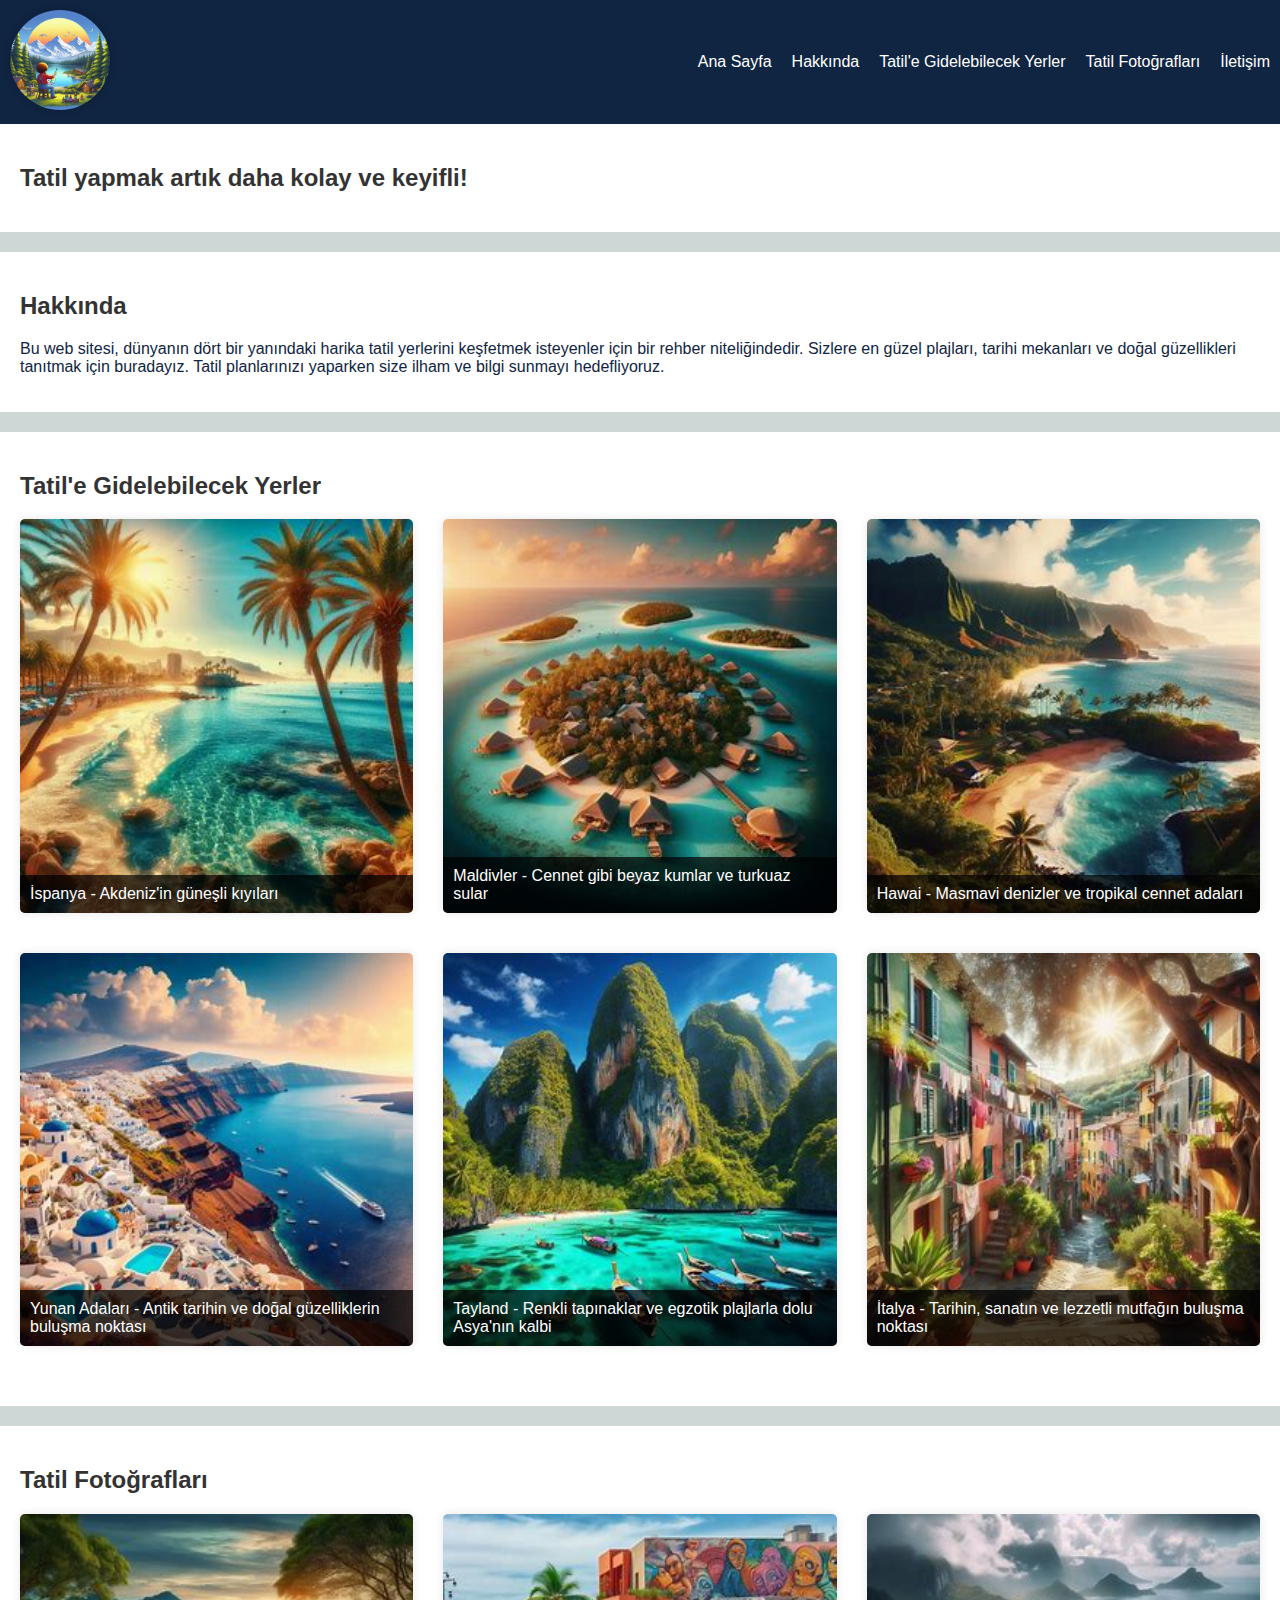
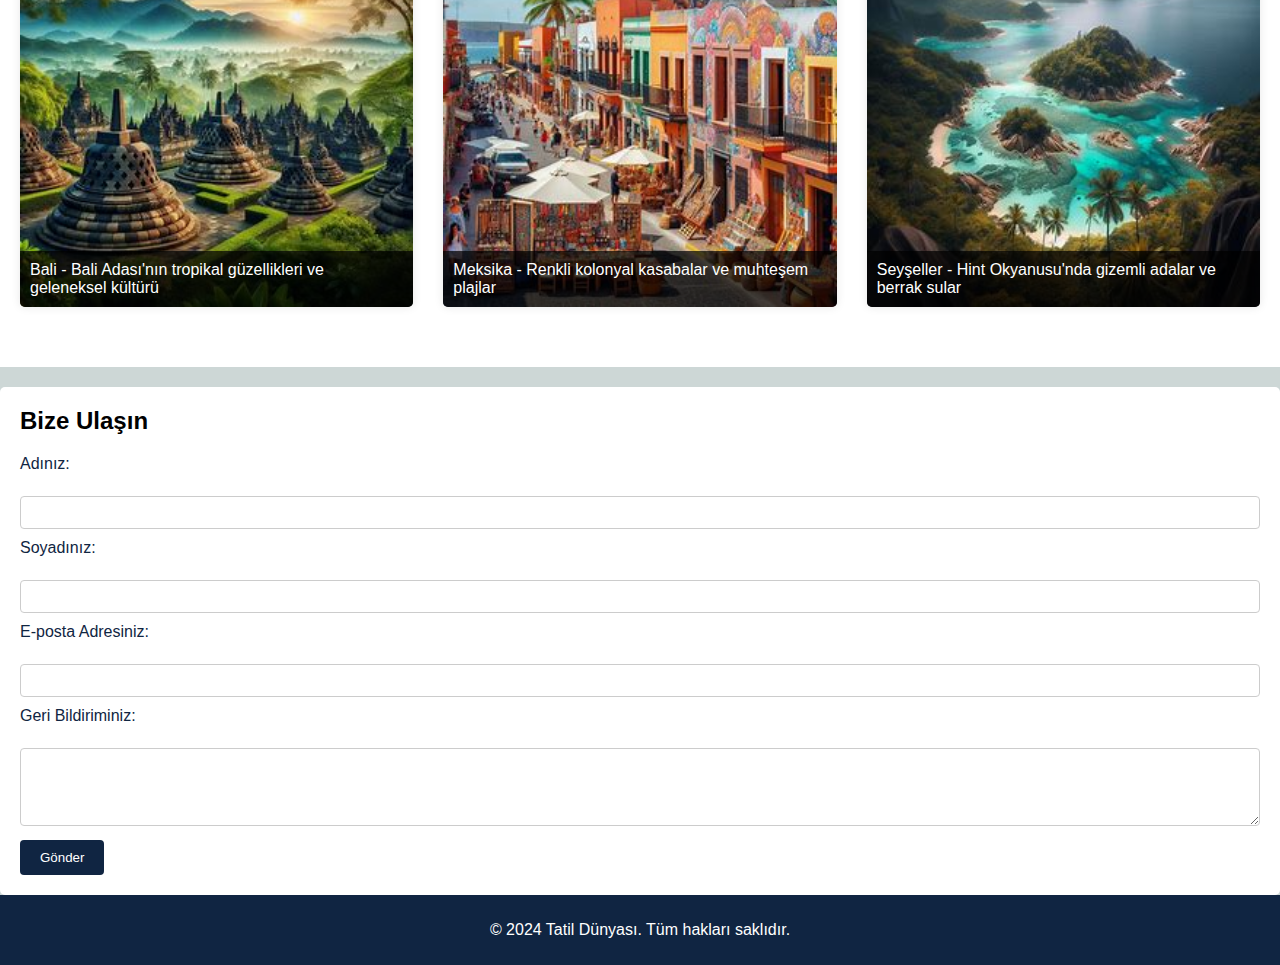
<file: GlobalAIHub_Project(Düzenleme Yapılmış Hali)/index.html>
<!DOCTYPE html>
<html lang="en">
<head>
    <meta charset="UTF-8">
    <meta name="viewport" content="width=device-width, initial-scale=1.0">
    <link rel="stylesheet" href="styles.css">
    <title>Tatil Dünyası</title>
</head>
<body>
    <header>
        <div class="logo">
            <img src="logo.jpg" alt="Logo" width="200" height="300">
        </div>
        <div class="site-name">
            <h1>Tatil Dünyası</h1>
        </div>
        <nav>
            <ul>
                <li><a href="#anasayfa">Ana Sayfa</a></li>
                <li><a href="#hakkinda">Hakkında</a></li>
                <li><a href="#tatil-gidilecek-yerler">Tatil'e Gidelebilecek Yerler</a></li>
                <li><a href="#tatil-fotograflari">Tatil Fotoğrafları</a></li>
                <li><a href="#bilgi-formu">İletişim</a></li>
            </ul>
        </nav>
    </header>

    <section id="anasayfa">
        <h2>Tatil yapmak artık daha kolay ve keyifli!</h2>
    </section>

    <section id="hakkinda">
        <h2>Hakkında</h2>
        <p>Bu web sitesi, dünyanın dört bir yanındaki harika tatil yerlerini keşfetmek isteyenler için bir rehber niteliğindedir. Sizlere en güzel plajları, tarihi mekanları ve doğal güzellikleri tanıtmak için buradayız. Tatil planlarınızı yaparken size ilham ve bilgi sunmayı hedefliyoruz.</p>
    </section>

    <section id="tatil-gidilecek-yerler">
        <h2>Tatil'e Gidelebilecek Yerler</h2>
        <div class="gallery">
            <div class="group">
                <div class="image">
                    <img src="tatil1.jpg" alt="Tatil 1">
                    <div class="overlay">İspanya - Akdeniz'in güneşli kıyıları</div>
                </div>
                <div class="image">
                    <img src="tatil2.jpg" alt="Tatil 2">
                    <div class="overlay">Maldivler - Cennet gibi beyaz kumlar ve turkuaz sular</div>
                </div>
                <div class="image">
                    <img src="tatil3.jpg" alt="Tatil 3">
                    <div class="overlay">Hawai - Masmavi denizler ve tropikal cennet adaları</div>
                </div>
            </div>
            <div class="group">
                <div class="image">
                    <img src="tatil4.jpg" alt="Tatil 4">
                    <div class="overlay">Yunan Adaları - Antik tarihin ve doğal güzelliklerin buluşma noktası</div>
                </div>
                <div class="image">
                    <img src="tatil5.jpg" alt="Tatil 5">
                    <div class="overlay">Tayland - Renkli tapınaklar ve egzotik plajlarla dolu Asya'nın kalbi</div>
                </div>
                <div class="image">
                    <img src="tatil6.jpg" alt="Tatil 6">
                    <div class="overlay">İtalya - Tarihin, sanatın ve lezzetli mutfağın buluşma noktası</div>
                </div>
            </div>
        </div>
    </section>

    <section id="tatil-fotograflari">
        <h2>Tatil Fotoğrafları</h2>
        <div class="gallery">
            <div class="group">
                <div class="image">
                    <img src="tatil7.jpg" alt="Tatil 7">
                    <div class="overlay">Bali - Bali Adası'nın tropikal güzellikleri ve geleneksel kültürü</div>
                </div>
                <div class="image">
                    <img src="tatil8.jpg" alt="Tatil 8">
                    <div class="overlay">Meksika - Renkli kolonyal kasabalar ve muhteşem plajlar</div>
                </div>
                <div class="image">
                    <img src="tatil9.jpg" alt="Tatil 9">
                    <div class="overlay">Seyşeller - Hint Okyanusu'nda gizemli adalar ve berrak sular</div>
                </div>
            </div>
        </div>
    </section>

    <div id="bilgi-formu">
        <h2>Bize Ulaşın</h2>
        <form action="#" method="post">
            <label for="ad">Adınız:</label><br>
            <input type="text" id="ad" name="ad" required><br>
            <label for="ad">Soyadınız:</label><br>
            <input type="text" id="ad" name="soyad" required><br>
            <label for="email">E-posta Adresiniz:</label><br>
            <input type="email" id="email" name="email" required><br>
            <label for="mesaj">Geri Bildiriminiz:</label><br>
            <textarea id="mesaj" name="mesaj" rows="4" cols="50" required></textarea><br>
            <input type="submit" value="Gönder">
        </form>
    </div>

    <!-- Diğer bölümler buraya eklenecek -->

    <footer>
        <p>&copy; 2024 Tatil Dünyası. Tüm hakları saklıdır.</p>
    </footer>
</body>
</html>
</file>
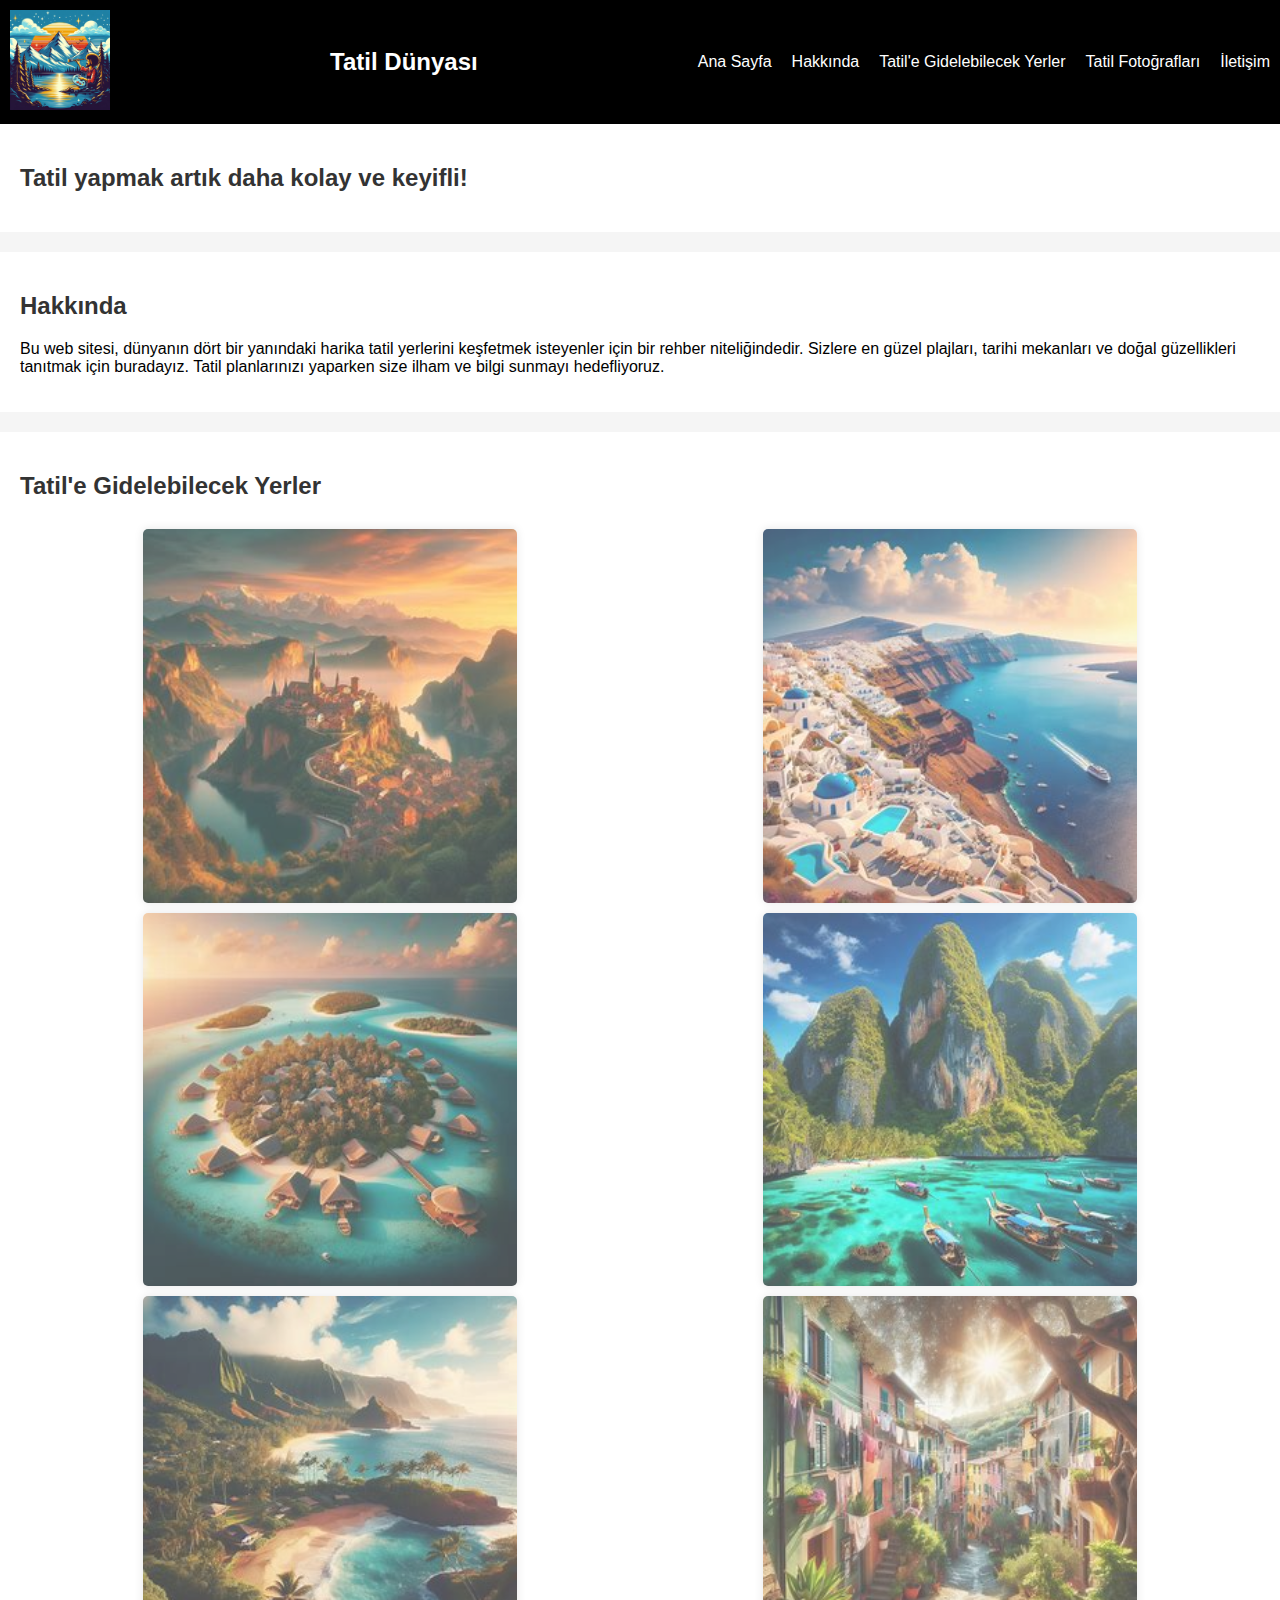
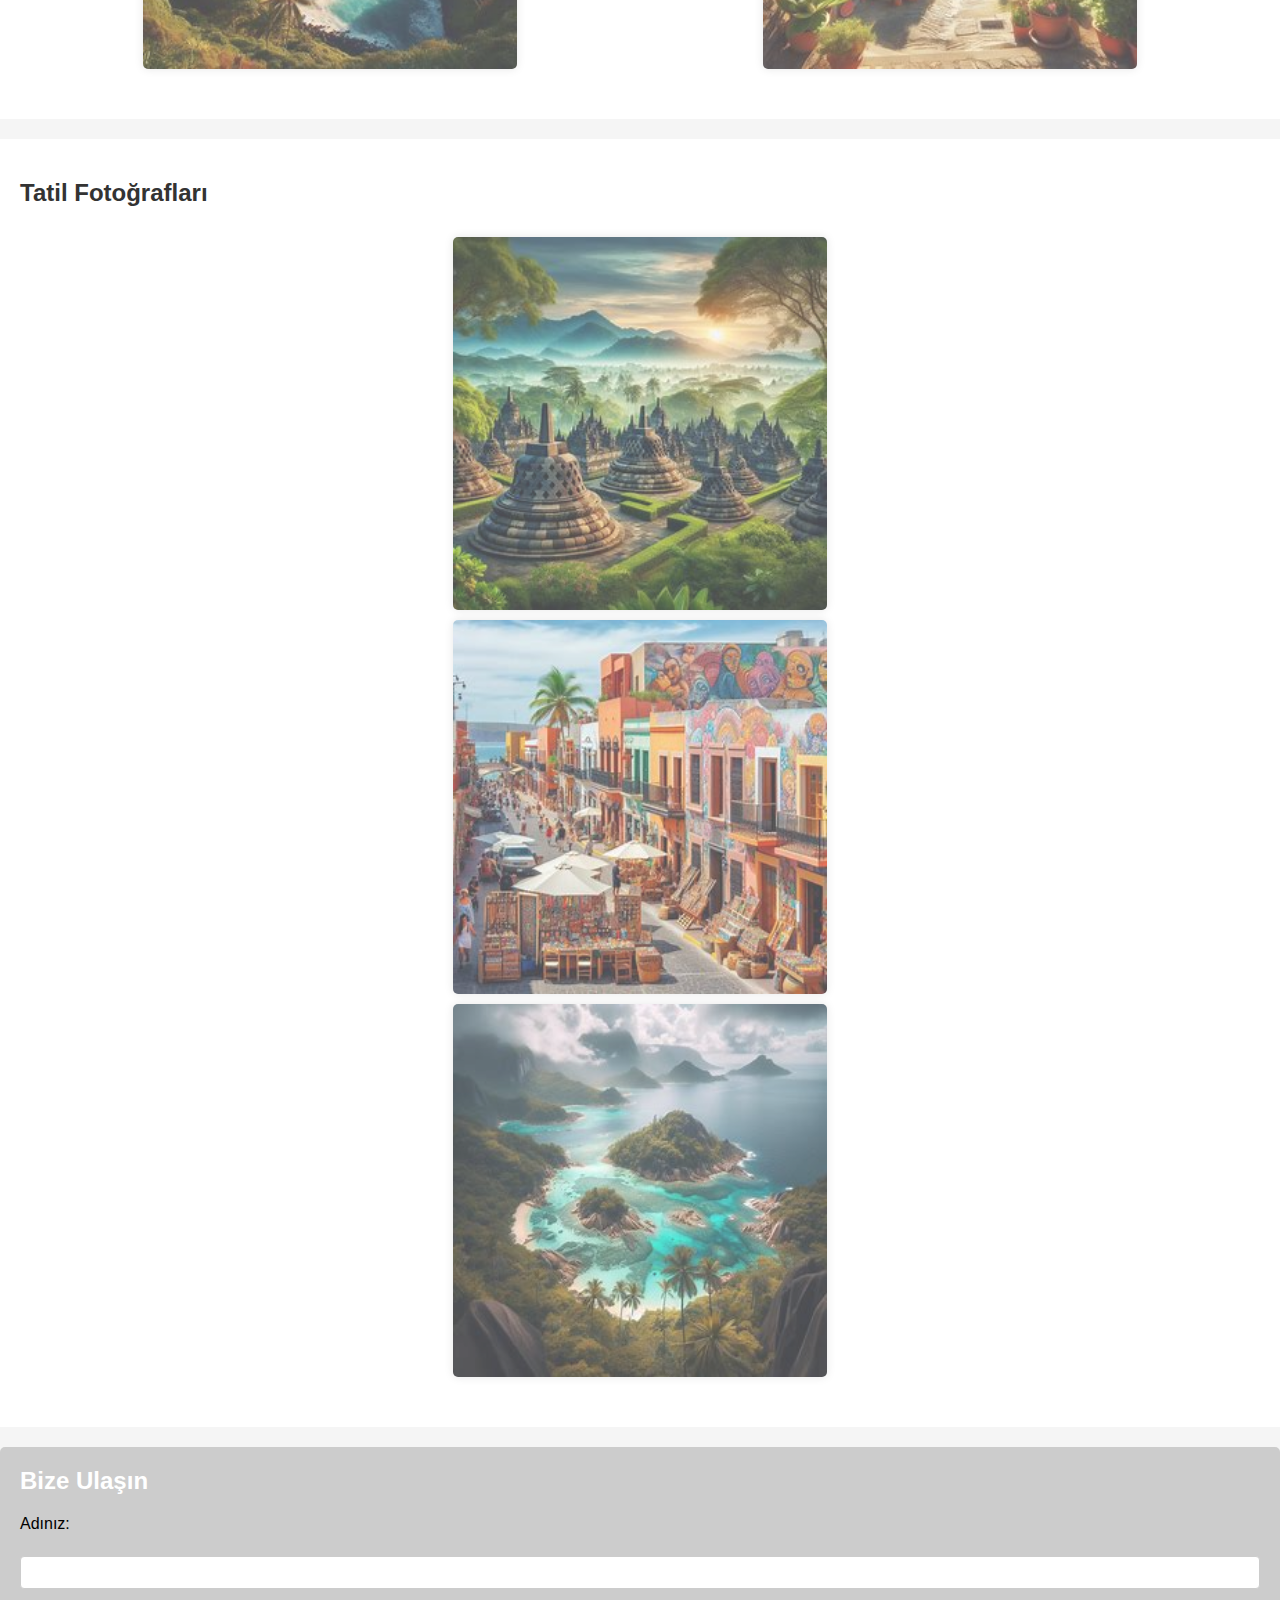
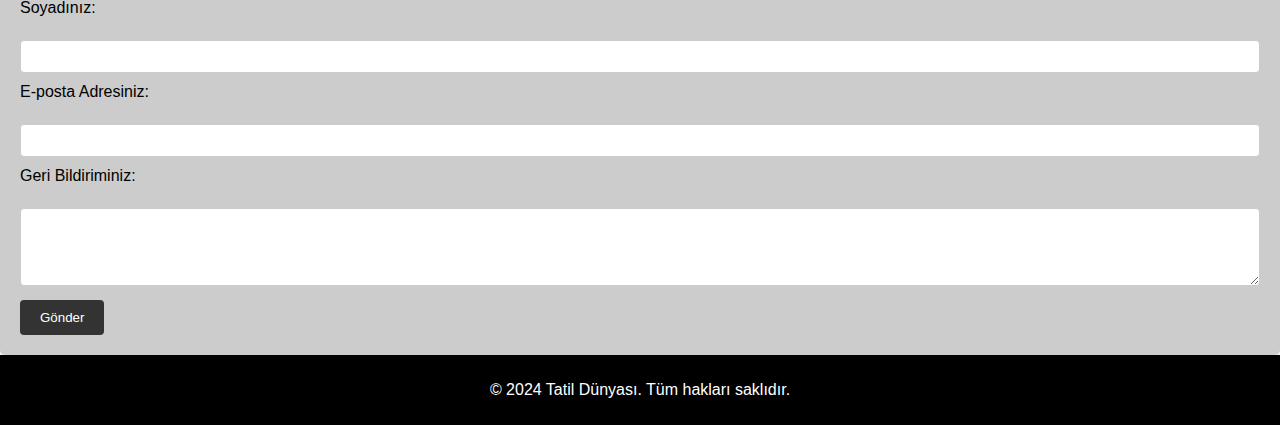
<file: GlobalAIHub_Project(İlk Hali)/index.html>
<!DOCTYPE html>
<html lang="en">
<head>
    <meta charset="UTF-8">
    <meta name="viewport" content="width=device-width, initial-scale=1.0">
    <link rel="stylesheet" href="styles.css">
    <title>Tatil Dünyası</title>
</head>
<body>
    <header>
        <div class="logo">
            <img src="logo.jpg" alt="Logo" width="200" height="300">
        </div>
        <div class="site-name">
            <h1>Tatil Dünyası</h1>
        </div>
        <nav>
            <ul>
                <li><a href="#anasayfa">Ana Sayfa</a></li>
                <li><a href="#hakkinda">Hakkında</a></li>
                <li><a href="#tatil-gidilecek-yerler">Tatil'e Gidelebilecek Yerler</a></li>
                <li><a href="#tatil-fotograflari">Tatil Fotoğrafları</a></li>
                <li><a href="#bilgi-formu">İletişim</a></li>
            </ul>
        </nav>
    </header>

    <section id="anasayfa">
        <h2>Tatil yapmak artık daha kolay ve keyifli!</h2>
    </section>

    <section id="hakkinda">
        <h2>Hakkında</h2>
        <p>Bu web sitesi, dünyanın dört bir yanındaki harika tatil yerlerini keşfetmek isteyenler için bir rehber niteliğindedir. Sizlere en güzel plajları, tarihi mekanları ve doğal güzellikleri tanıtmak için buradayız. Tatil planlarınızı yaparken size ilham ve bilgi sunmayı hedefliyoruz.</p>
    </section>

    <section id="tatil-gidilecek-yerler">
        <h2>Tatil'e Gidelebilecek Yerler</h2>
        <div class="gallery">
            <div class="group">
                <div class="image">
                    <img src="tatil1.jpg" alt="Tatil 1">
                    <div class="overlay">İspanya - Akdeniz'in güneşli kıyıları</div>
                </div>
                <div class="image">
                    <img src="tatil2.jpg" alt="Tatil 2">
                    <div class="overlay">Maldivler - Cennet gibi beyaz kumlar ve turkuaz sular</div>
                </div>
                <div class="image">
                    <img src="tatil3.jpg" alt="Tatil 3">
                    <div class="overlay">Hawai - Masmavi denizler ve tropikal cennet adaları</div>
                </div>
            </div>
            <div class="group">
                <div class="image">
                    <img src="tatil4.jpg" alt="Tatil 4">
                    <div class="overlay">Yunan Adaları - Antik tarihin ve doğal güzelliklerin buluşma noktası</div>
                </div>
                <div class="image">
                    <img src="tatil5.jpg" alt="Tatil 5">
                    <div class="overlay">Tayland - Renkli tapınaklar ve egzotik plajlarla dolu Asya'nın kalbi</div>
                </div>
                <div class="image">
                    <img src="tatil6.jpg" alt="Tatil 6">
                    <div class="overlay">İtalya - Tarihin, sanatın ve lezzetli mutfağın buluşma noktası</div>
                </div>
            </div>
        </div>
    </section>

    <section id="tatil-fotograflari">
        <h2>Tatil Fotoğrafları</h2>
        <div class="gallery">
            <div class="group">
                <div class="image">
                    <img src="tatil7.jpg" alt="Tatil 7">
                    <div class="overlay">Bali - Bali Adası'nın tropikal güzellikleri ve geleneksel kültürü</div>
                </div>
                <div class="image">
                    <img src="tatil8.jpg" alt="Tatil 8">
                    <div class="overlay">Meksika - Renkli kolonyal kasabalar ve muhteşem plajlar</div>
                </div>
                <div class="image">
                    <img src="tatil9.jpg" alt="Tatil 9">
                    <div class="overlay">Seyşeller - Hint Okyanusu'nda gizemli adalar ve berrak sular</div>
                </div>
            </div>
        </div>
    </section>

    <div id="bilgi-formu">
        <h2>Bize Ulaşın</h2>
        <form action="#" method="post">
            <label for="ad">Adınız:</label><br>
            <input type="text" id="ad" name="ad" required><br>
            <label for="ad">Soyadınız:</label><br>
            <input type="text" id="ad" name="soyad" required><br>
            <label for="email">E-posta Adresiniz:</label><br>
            <input type="email" id="email" name="email" required><br>
            <label for="mesaj">Geri Bildiriminiz:</label><br>
            <textarea id="mesaj" name="mesaj" rows="4" cols="50" required></textarea><br>
            <input type="submit" value="Gönder">
        </form>
    </div>

    <!-- Diğer bölümler buraya eklenecek -->

    <footer>
        <p>&copy; 2024 Tatil Dünyası. Tüm hakları saklıdır.</p>
    </footer>
</body>
</html>
</file>
<file: GlobalAIHub_Project(Düzenleme Yapılmış Hali)/styles.css>
/* Genel stiller */
body {
    font-family: Arial, sans-serif;
    margin: 0;
    padding: 0;
    background-color: #cdd7d6; /* Arka plan rengi */
    color: #102542; /* Yazı rengi */
}

h1, h2, h3 {
    color: #ffffff; /* Başlık renkleri */
    font-weight: bold;
}

a {
    color: #f87060; /* Link rengi */
    text-decoration: none;
}

a:hover {
    text-decoration: underline;
}

ul {
    list-style-type: none;
    padding: 0;
}

/* Header stilleri */
header {
    background-color: #102542; /* Header arka plan rengi */
    color: #ffffff;
    padding: 10px;
    display: flex;
    justify-content: space-between;
    align-items: center;
}

/* Logo stilleri */
.logo img {
    width: 100px;
    height: auto;
    border-radius: 50%;
    box-shadow: 0 0 10px rgba(0, 0, 0, 0.2);
}

.site-name {
    margin-left: -950px;
}

.site-info {
    display: flex;
    align-items: center;
}

.site-name h1 {
    margin: 0;
    font-size: 24px;
    font-weight: bold;
    margin-right: 20px;
}

.site-description {
    font-size: 16px;
}

.navigation {
    display: flex;
    align-items: center;
}

nav ul {
    display: flex;
    list-style-type: none;
    padding: 0;
}

nav ul li {
    margin-right: 20px;
}

nav ul li:last-child {
    margin-right: 0;
}

nav ul li a {
    color: #ffffff;
    text-decoration: none;
    transition: color 0.3s;
}

nav ul li a:hover {
    color: #ffd700;
}

/* Ana içerik bölümü stilleri */
section {
    padding: 20px;
    background-color: #ffffff; /* Ana içerik arka plan rengi */
    margin-bottom: 20px;
}

section h2 {
    color: #333;
}

/* Fotoğraf galerisi stilleri */
.gallery {
    display: flex;
    flex-wrap: wrap;
    justify-content: space-around;
}

.group {
    margin-bottom: 20px;
    width: 100%;
    display: flex;
    flex-wrap: wrap;
    justify-content: space-between;
}

.image {
    width: calc(33.33% - 20px);
    margin-bottom: 20px;
    position: relative;
    overflow: hidden;
    border-radius: 5px;
    box-shadow: 0 0 10px rgba(0, 0, 0, 0.1);
    transition: transform 0.3s ease-in-out;
}

.image img {
    display: block;
    width: 100%;
    height: auto;
    max-width: 100%;
    max-height: 100%;
}

.image:hover {
    transform: scale(1.05);
    box-shadow: 0 0 15px rgba(0, 0, 0, 0.3);
}

.overlay {
    background-color: rgba(0, 0, 0, 0.7);
    color: #ffffff;
    padding: 10px;
    font-size: 16px;
    opacity: 1;
    transition: opacity 0.3s;
    width: calc(100% - 20px);
    position: absolute;
    bottom: 0;
    left: 0;
}

.image:hover .overlay {
    opacity: 0;
}

.overlay:after {
    content: attr(data-text);
    display: block;
}

/* İletişim formu stilleri */
#bilgi-formu {
    background-color: #ffffff;
    padding: 20px;
    border-radius: 5px;
    margin-top: 20px;
}

#bilgi-formu h2 {
    color: #000;
    margin-top: 0;
    margin-bottom: 20px;
}

#bilgi-formu label {
    display: block;
    margin-bottom: 5px;
}

#bilgi-formu input[type="text"],
#bilgi-formu input[type="email"],
#bilgi-formu textarea {
    width: 100%;
    padding: 8px;
    margin-bottom: 10px;
    border: 1px solid #ccc;
    border-radius: 4px;
    box-sizing: border-box;
}

#bilgi-formu textarea {
    resize: vertical;
}

#bilgi-formu input[type="submit"] {
    background-color: #102542;
    color: #ffffff;
    border: none;
    padding: 10px 20px;
    cursor: pointer;
    border-radius: 4px;
}

#bilgi-formu input[type="submit"]:hover {
    background-color: #b3a394;
}

/* Footer stilleri */
footer {
    background-color: #102542;
    color: #ffffff;
    padding: 10px 20px;
    text-align: center;
}
</file>
<file: GlobalAIHub_Project(İlk Hali)/styles.css>
/* Genel stiller */
body {
    font-family: Arial, sans-serif;
    margin: 0;
    padding: 0;
    background-color: #f5f5f5;
}

h1, h2, h3 {
    color: #fff; /* Sitenin ismi beyaz olacak */
    font-weight: bold; /* Sitenin ismi kalın olacak */
}

a {
    color: #007bff;
    text-decoration: none;
}

a:hover {
    text-decoration: underline;
}

ul {
    list-style-type: none;
    padding: 0;
}

/* Header stilleri */
header {
    background-color: #000; /* Header arka plan rengi siyah olacak */
    color: #fff;
    padding: 10px;
    display: flex;
    justify-content: space-between;
    align-items: center;
}

.logo img {
    width: 100px; /* Logo boyutu küçültüldü */
    height: auto;
}


.site-name h1 {
    margin: 0;
    font-size: 24px;
}

nav ul {
    display: flex;
    align-items: center; /* Dikey hizalama */
}

nav ul li {
    margin-right: 20px;
}

nav ul li:last-child {
    margin-right: 0;
}

nav ul li a {
    color: #fff;
    text-decoration: none;
    transition: color 0.3s; /* Geçiş efekti */
}

nav ul li a:hover {
    color: #ffd700; /* Fare üzerine geldiğinde renk değişimi */
}

/* Ana içerik bölümü stilleri */
section {
    padding: 20px;
    background-color: #fff;
    margin-bottom: 20px;
}

section h2 {
    color: #333;
}

/* Fotoğraf galerisi stilleri */
.gallery {
    display: flex;
    flex-wrap: wrap;
    justify-content: space-around;
}

.group {
    margin-bottom: 20px;
    width: calc(33.33% - 20px); /* Group'ların genişliği 3 tanesi yan yana sığacak şekilde ayarlandı */
}

.image {
    margin: 10px;
    position: relative;
    overflow: hidden;
    border-radius: 5px;
    box-shadow: 0 0 10px rgba(0, 0, 0, 0.1);
    transition: transform 0.3s ease-in-out;
}

.image:hover {
    transform: scale(1.05);
}

.image img {
    display: block;
    width: 100%;
    height: auto;
    object-fit: cover;
    opacity: 0.7;
    transition: opacity 0.3s;
}

.image:hover img {
    opacity: 1;
}

.overlay {
    position: absolute;
    bottom: 0;
    left: 0;
    right: 0;
    background-color: rgba(0, 0, 0, 0.7);
    color: #fff;
    padding: 10px;
    font-size: 16px;
    opacity: 0;
    transition: opacity 0.3s;
}

.image:hover .overlay {
    opacity: 1;
}

/* İletişim formu stilleri */
#bilgi-formu {
    background-color: #ccc; /* Bize Ulaşın arka plan rengi gri olarak ayarlandı */
    padding: 20px;
    border-radius: 5px;
    margin-top: 20px;
}

#bilgi-formu h2 {
    margin-top: 0;
    margin-bottom: 20px;
}

#bilgi-formu label {
    display: block;
    margin-bottom: 5px;
}

#bilgi-formu input[type="text"],
#bilgi-formu input[type="email"],
#bilgi-formu textarea {
    width: 100%;
    padding: 8px;
    margin-bottom: 10px;
    border: 1px solid #ccc;
    border-radius: 4px;
    box-sizing: border-box;
}

#bilgi-formu textarea {
    resize: vertical;
}

#bilgi-formu input[type="submit"] {
    background-color: #333;
    color: #fff;
    border: none;
    padding: 10px 20px;
    cursor: pointer;
    border-radius: 4px;
}

#bilgi-formu input[type="submit"]:hover {
    background-color: #555;
}

/* Footer stilleri */
footer {
    background-color: #000; /* Footer arka plan rengi siyah olacak */
    color: #fff; /* Footer yazı rengi beyaz olacak */
    padding: 10px 20px;
    text-align: center;
}
</file>
